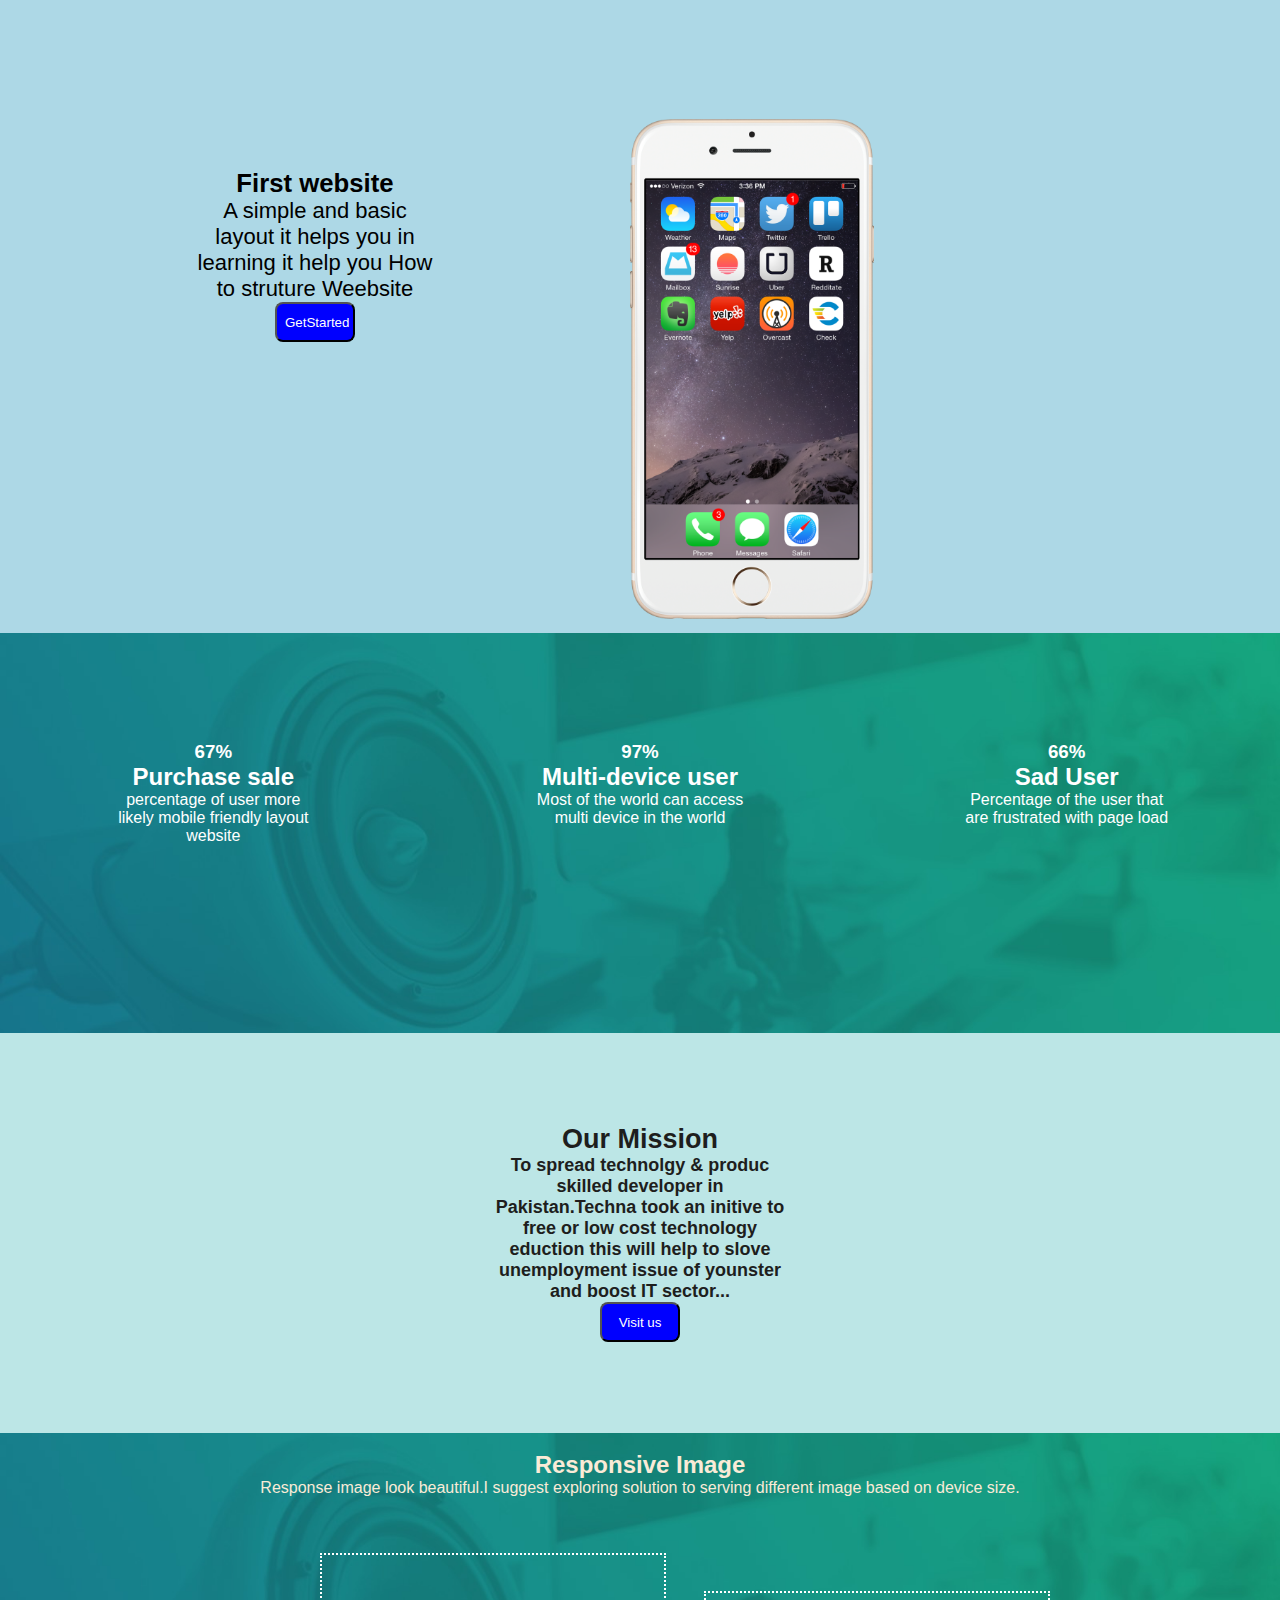
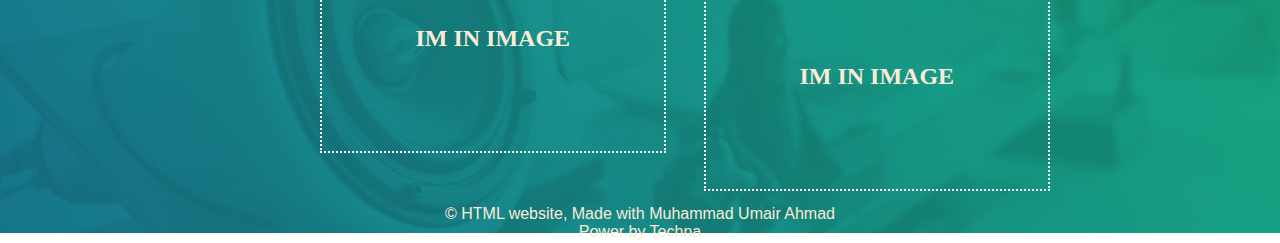
<file: index.html>
<!DOCTYPE html>
<html lang="en">
<head>
    <meta charset="UTF-8">
    <meta name="viewport" content="width=device-width, initial-scale=1.0">
    <title> Assignment No 3</title>
    <link rel="stylesheet" href="style/style.css">
</head>
<body>
    <div class="container">
        <div class="box">
             <h3>First website</h3>
            <P>A simple and basic layout  it helps you in learning it help you How to struture Weebsite</P>
            <button type="button">GetStarted</button> 
        </div>
        <div class="box1"> 
       <img src="assets/iphone.png">  
        </div>
    </div>
    <style>
        .container2{
            background-image:url(assets/images/bg.jpg);
            background-size: cover;
            background-position: 0px,100%;
           
            
        }
    </style>
    <div class="container2">
       

       
        
        <div class="box21">
            <h3>67%</h3>
            <h2>
                Purchase sale
            </h2>
            <p>percentage of user more likely mobile friendly layout website</p>

        </div>
        <div class="box22">
            <h3>97%</h3>
            <h2>Multi-device user</h2>
             <p>
                Most of the world can access multi device in the world
             </p>
        </div>
        <div class="box23">
            <h3>66%</h3>
            <h2>Sad User</h2>
            <p>
                Percentage of the user that are frustrated with  page load
            </p>
        </div>
    </div>
    <div class="container3">
        <div class="box31">
            <h2>Our Mission</h2>
            <p>To spread technolgy & produc skilled developer in Pakistan.Techna took an initive to free or low cost technology eduction this will help to slove unemployment issue of younster and boost IT sector...</p>
            <button type="button">Visit us</button> 
        </div>

    </div>
    <div class="container4">

        <style>
        .container4{
            background-image: url(assets/images/bg.jpg);
            background-size: cover;
            background-position: 00px,70%;
        }
        </style>
                    
         
         <div class="box41">
            <h2>Responsive Image</h2>

            <p>Response image look beautiful.I suggest exploring solution to serving different image based on device size.</p>

         </div>
         <div class="box42">
            <h2>IM IN IMAGE</h2>
         </div>
         <div class="box43">
            <h2>IM IN IMAGE</h2>
         </div>
         <div class="head">
            <p>&copy; HTML website, Made with Muhammad Umair Ahmad <br> Power by Techna </p>
            
         </div>
       
    </div>
</body>

</html>
</file>
<file: style/style.css>
*{
    margin: 0;
    padding:0;
    box-sizing: border-box;
}

.container {
    width: 100%;
    height: auto;
     
    background-size: cover;
    
    
    padding: px;
    background-color: lightblue;
    display: flex; 
}

.box  {
      
      width: 30%;
      height: 300px;
      margin:   13% 15%;
      padding:  3px;
      text-align: center;
      font-family:Arial, Helvetica, sans-serif;
      font-size: 22px;
      display: block;

      

    
}

   .box1{
    width:80%;
    height:300px;
    margin:  9% auto;
    
   
   }  
   img{
    width: auto;
    height: 500px;
    margin:4px auto;
   }
  
       
     


button{
     width: 80px;
     height: 40px;
    border-radius: 8px;
    padding: 8px;
    margin:  10px,1px;
    background-color: blue;
    color:white;
} 
.container2{
    width: 100%;
    height: 400px;
    display: inline-flex;
    background-color: lightgreen;
   
    
}


   .box21{
    width:33%;
    height: auto;
    margin: 8%;
   
    text-align: center;
    font-family:Arial, Helvetica, sans-serif;
    padding:6px;
    color: white;


   }
    .box22{
    width:33%;
    height: auto;
    margin: 8%;
    
    text-align: center;
    font-family:Arial, Helvetica, sans-serif;
    padding:6px;
    color: white;

   }
   .box23{
    width:33%;
    height: auto;
    margin: 8%;
   
    text-align: center;
    
    font-family:Arial, Helvetica, sans-serif;
    padding:6px;
    color: white;
   }
    .container3{
        width:100%;
        height: 400px;
        background-color: rgb(188, 230, 230);
        display: inline-flex;


    }
    .box31{
        width:70%;
        height: auto;
        box-sizing: border-box;
        padding: 2px;
        margin: 7% 38%;
        font-size:  18px;
        text-align:center;
        font-weight: bold;
        font-family:Arial, Helvetica, sans-serif;
        color:rgb(30, 30, 29);

    }
   

    .container4{
        width:100%;
        height: 400px;
       background-color: rgb(188, 230, 230);
       
       text-align: center;
       color:antiquewhite;
       
       
    }
    .box41{
        width:100%;
        height:auto;
        margin: 0 33%;
        margin-top: 6%;
        font-family:Arial, Helvetica, sans-serif;
        font-size: 16px;
        display: inline;
        
        

      
    }
    .box42{
        width:27%;
        height: 200px;
        border:2px dotted white;
        margin: 3% 25%;
        display: flexbox;
        text-align: center;
        padding:70px;


    }
    .box43{
        width: 27%;
        height: 200px;
        border:2px dotted white;
        margin-top: -15.7%;
        margin-left: 55%;
        display: flexbox;
        padding: 70px;

    }
    .head{
        margin:1%;
        padding:2px;
        text-align: center;
        font-family:Arial, Helvetica, sans-serif;
    }
</file>
